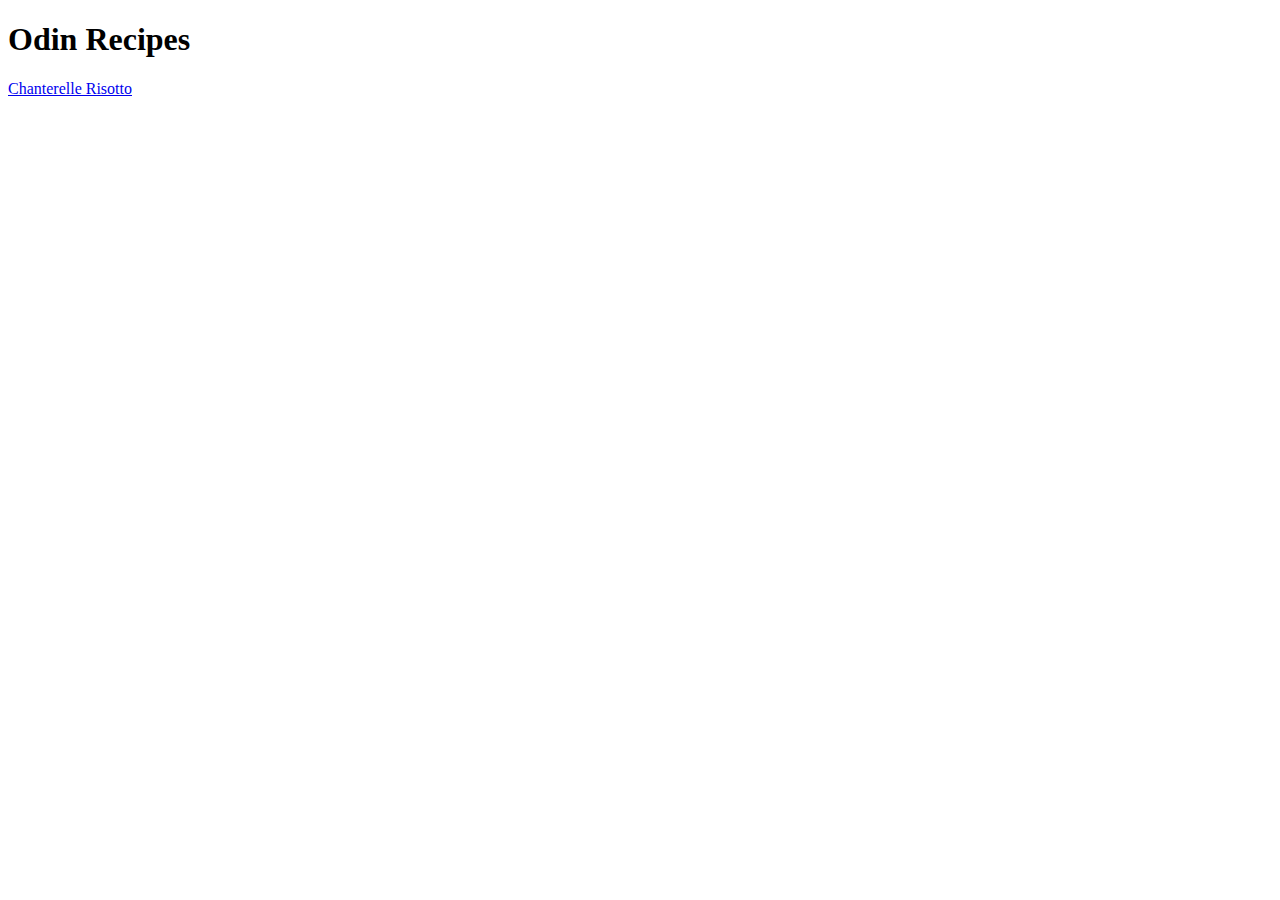
<file: index.html>
<!DOCTYPE html>
<html lang="en">
<head>
    <meta charset="UTF-8">
    <meta name="viewport" content="width=device-width, initial-scale=1.0">
    <title>Odin Recipes</title>
</head>
<body>
    <h1>
        Odin Recipes
    </h1>
    <a href="recipes/chanterelle-risotto.html">Chanterelle Risotto</a>
</body>
</html>
</file>
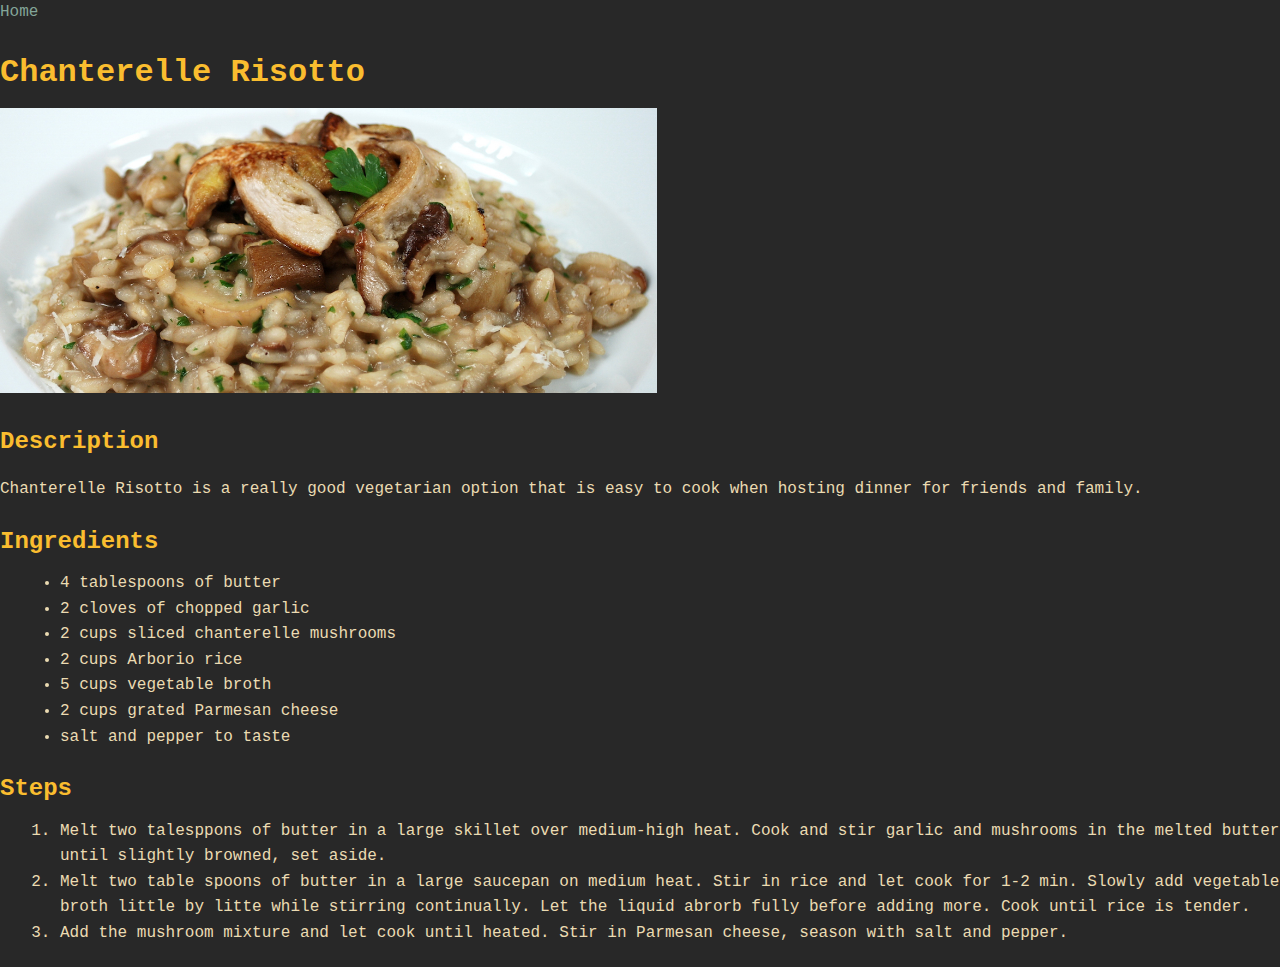
<file: recipes/chanterelle-risotto.html>
<!DOCTYPE html>
<html lang="en">
<head>
    <meta charset="UTF-8">
    <meta name="viewport" content="width=device-width, initial-scale=1.0">
    <title>Odin Recipes</title>
    <link rel="stylesheet" href="../style.css">
</head>
<body>
    <a href="../index.html">Home</a>
    <h1>
        Chanterelle Risotto
    </h1>
    <img src="../images/chantarelle-risotto.jpg.webp" alt="Chanterelle Risotto">
    <h2>
        Description
    </h2>
    <p>
        Chanterelle Risotto is a really good vegetarian option that is easy to cook when hosting dinner for friends and family.

    </p>
    <h2>
        Ingredients
    </h2>
    <ul>
        <li>
            4 tablespoons of butter
        </li>
        <li>
            2 cloves of chopped garlic
        </li>
        <li>
            2 cups sliced chanterelle mushrooms
        </li>
        <li>
            2 cups Arborio rice
        </li>
        <li>
            5 cups vegetable broth
        </li>
        <li>
            2 cups grated Parmesan cheese
        </li>
        <li>
            salt and pepper to taste
        </li>
    </ul>
    <h2>
        Steps
    </h2>
    <ol>
        <li>
            Melt two talesppons of butter in a large skillet over medium-high heat.
            Cook and stir garlic and mushrooms in the melted butter until slightly browned, set aside.
        </li>
        <li>
            Melt two table spoons of butter in a large saucepan on medium heat. Stir in rice and let cook for 1-2 min.
            Slowly add vegetable broth little by litte while stirring continually. Let the liquid abrorb fully
            before adding more. Cook until rice is tender.
        </li>
        <li>
            Add the mushroom mixture and let cook until heated. Stir in Parmesan cheese, season with salt and pepper.
        </li>
    </ol>
</body>
</html>
</file>
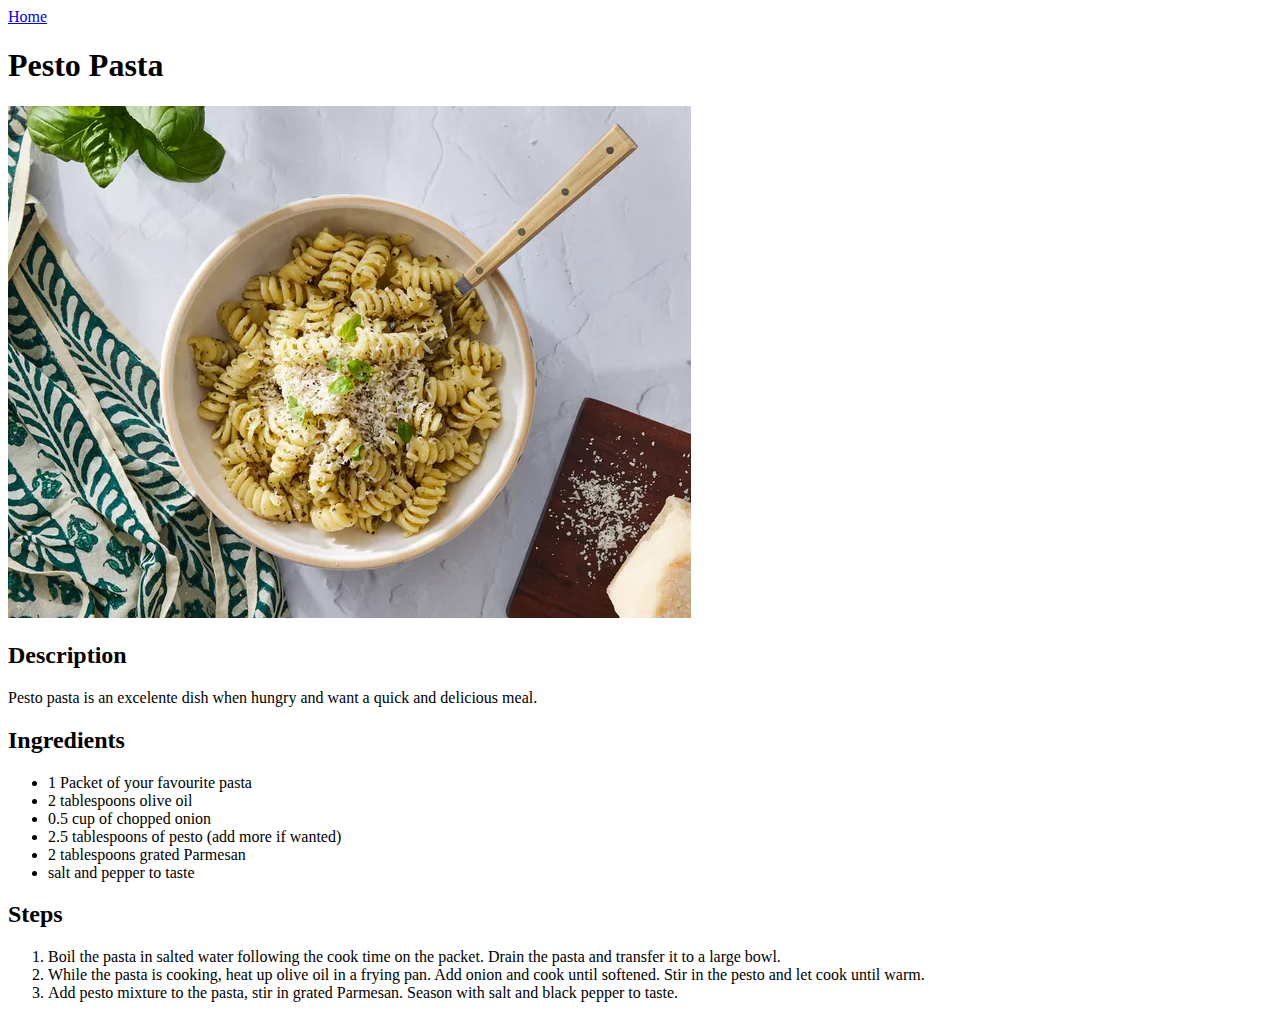
<file: recipes/pesto-pasta.html>
<!DOCTYPE html>
<html lang="en">
<head>
    <meta charset="UTF-8">
    <meta name="viewport" content="width=device-width, initial-scale=1.0">
    <title>Odin Recipes</title>
</head>
<body>
    <a href="../index.html">Home</a>
    <h1>
        Pesto Pasta
    </h1>
    <img src="../images/pesto-pasta.webp" alt="Pesto Pasta">
    <h2>
        Description
    </h2>
    <p>
        Pesto pasta is an excelente dish when hungry and want a quick and delicious meal.
    </p>
    <h2>
        Ingredients
    </h2>
    <ul>
        <li>
            1 Packet of your favourite pasta
        </li>
        <li>
            2 tablespoons olive oil
        </li>
        <li>
            0.5 cup of chopped onion 
        </li>
        <li>
            2.5 tablespoons of pesto (add more if wanted)
        </li>
        <li>
            2 tablespoons grated Parmesan
        </li>
        <li>
            salt and pepper to taste
        </li>
    </ul>
    <h2>
        Steps
    </h2>
    <ol>
        <li>
            Boil the pasta in salted water following the cook time on the packet.
            Drain the pasta and transfer it to a large bowl.
        </li>
        <li>
            While the pasta is cooking, heat up olive oil in a frying pan. Add onion and cook until softened.
            Stir in the pesto and let cook until warm.
        </li>
        <li>
            Add pesto mixture to the pasta, stir in grated Parmesan. Season with salt and black pepper to taste.
        </li>
    </ol>
</body>
</html>
</file>
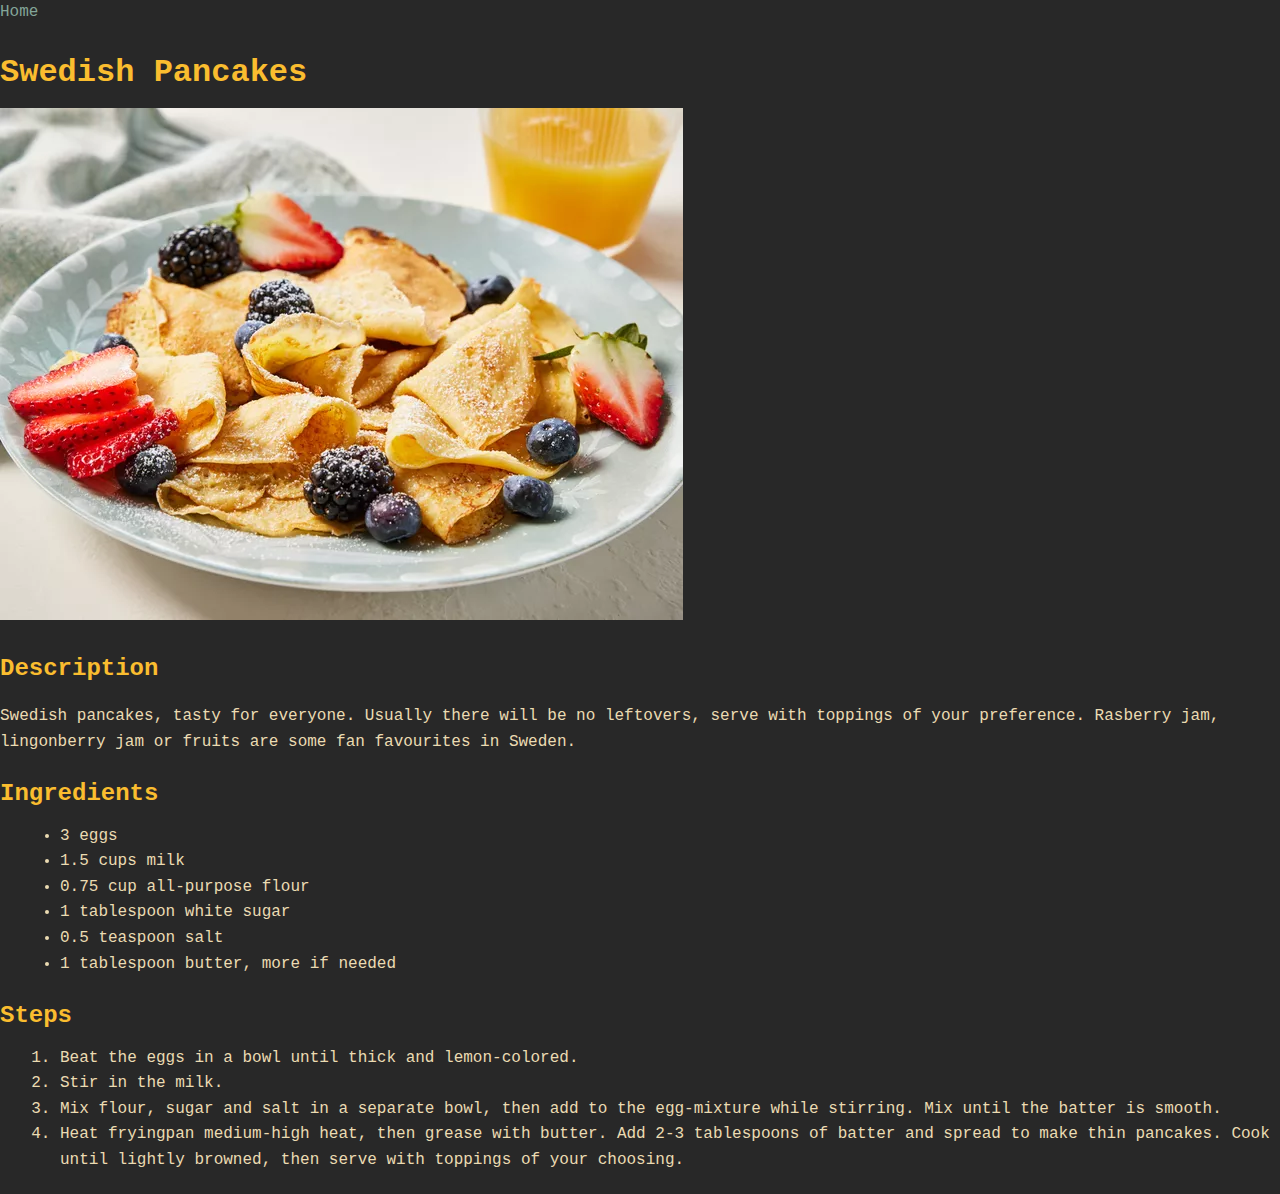
<file: recipes/swedish-pancakes.html>
<!DOCTYPE html>
<html lang="en">
<head>
    <meta charset="UTF-8">
    <meta name="viewport" content="width=device-width, initial-scale=1.0">
    <title>Odin Recipes</title>
    <link rel="stylesheet" href="../style.css">
</head>
<body>
    <a href="../index.html">Home</a>
    <h1>
        Swedish Pancakes
    </h1>
    <img src="../images/swedish-pancakes.webp" alt="swedish pancakes">
    <h2>
        Description
    </h2>
    <p>
        Swedish pancakes, tasty for everyone. Usually there will be no leftovers, serve with toppings of your preference.
        Rasberry jam, lingonberry jam or fruits are some fan favourites in Sweden.
    </p>
    <h2>
        Ingredients
    </h2>
    <ul>
        <li>
            3 eggs
        </li>
        <li>
            1.5 cups milk
        </li>
        <li>
            0.75 cup all-purpose flour
        </li>
        <li>
            1 tablespoon white sugar
        </li>
        <li>
            0.5 teaspoon salt
        </li>
        <li>
            1 tablespoon butter, more if needed
        </li>
    </ul>
    <h2>
        Steps
    </h2>
    <ol>
        <li>
            Beat the eggs in a bowl until thick and lemon-colored.
        </li>
        <li>
            Stir in the milk.
        </li>
        <li>
            Mix flour, sugar and salt in a separate bowl, then add to the egg-mixture while stirring.
            Mix until the batter is smooth.
        </li>
        <li>
            Heat fryingpan medium-high heat, then grease with butter. Add 2-3 tablespoons of batter and spread to make thin pancakes.
            Cook until lightly browned, then serve with toppings of your choosing.
        </li>
    </ol>
</body>
</html>
</file>
<file: style.css>
/* Base setup */
body {
  margin: 0;
  font-family: 'Cascadia Mono', Consolas, 'Courier New', monospace;
  background-color: #282828;
  color: #ebdbb2;
  line-height: 1.6;
}

/* Headings */
h1, h2, h3 {
  color: #fabd2f;
  margin-bottom: 10px;
}

/* Links */
a {
  color: #83a598;
  text-decoration: none;
}

a:hover {
  color: #b8bb26;
}

/* Recipe container */
.recipe {
  max-width: 700px;
  margin: 30px auto;
  padding: 20px;
  background: #3c3836;
  border-radius: 8px;
  box-shadow: 0 2px 8px rgba(0,0,0,0.4);
}

/* Lists */
ul, ol {
  margin: 10px 0 20px 20px;
}

/* Images */
.recipe img {
  max-width: 100%;
  border-radius: 6px;
  margin-bottom: 15px;
  border: 2px solid #928374;
}
</file>
